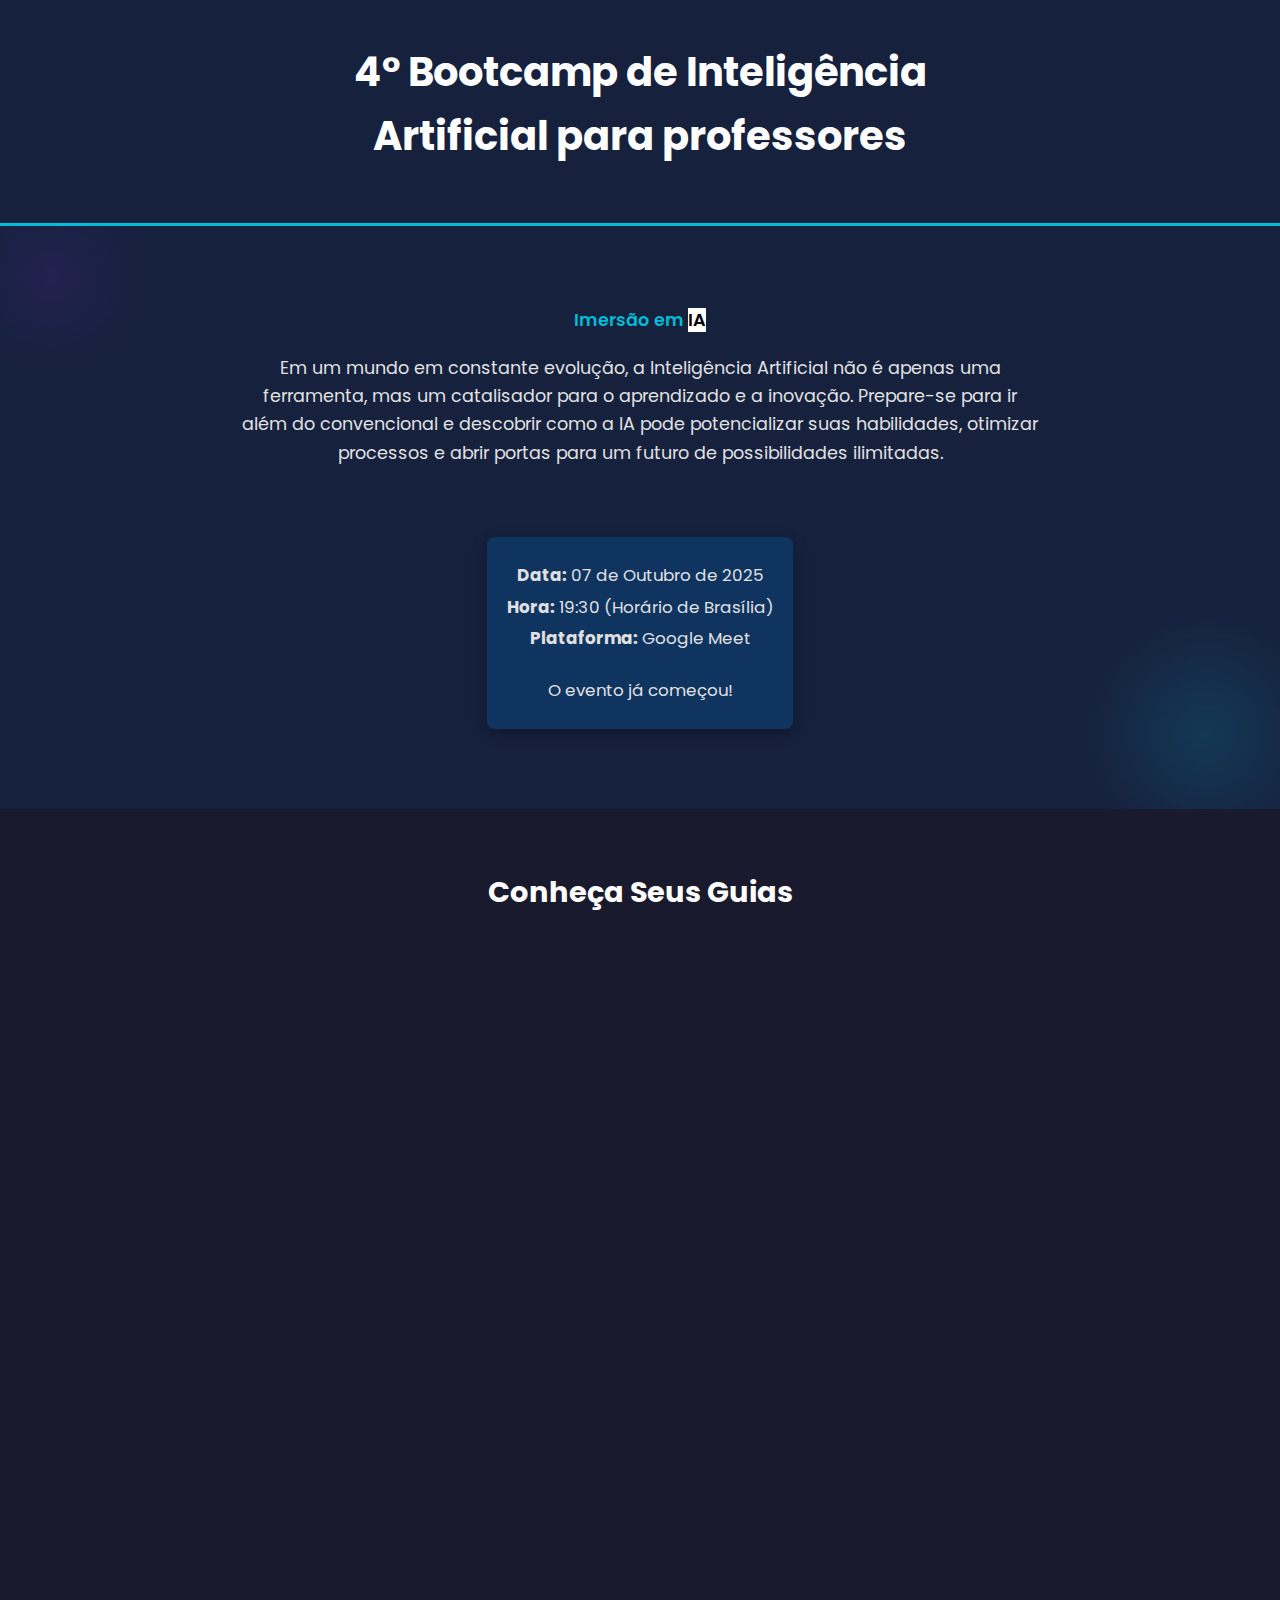
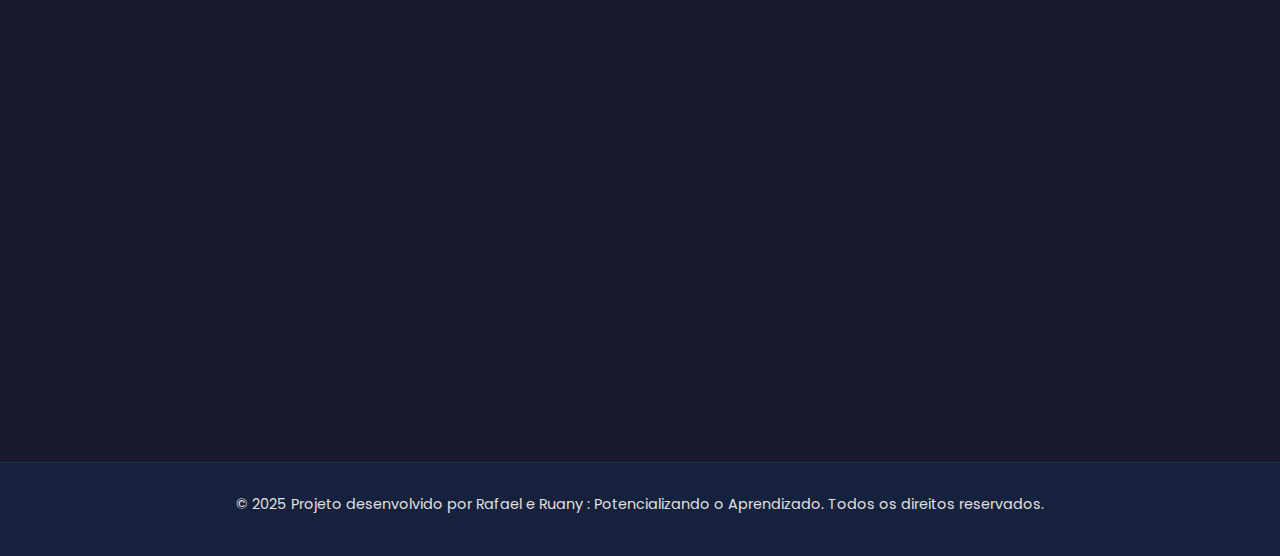
<file: index.html>
<!DOCTYPE html>
<html lang="pt-BR">
<head>
    <meta charset="UTF-8">
    <meta name="viewport" content="width=device-width, initial-scale=1.0">
    <title>Inscrição</title>
    <link rel="stylesheet" href="style.css">
    <link href="https://fonts.googleapis.com/css2?family=Poppins:wght@300;400;600;700&display=swap" rel="stylesheet">
</head>
<body>
    <header>
        <div class="container">
            <h1> 4° Bootcamp de Inteligência <br> Artificial para professores</h1>
        </div>
    </header>

    <main>
        <section class="hero">
            <div class="container">
                <p class="subtitle">Imersão em <mark style="background-color: white; color: black;">IA</mark></p>
                <h2>Inteligência Artificial - IA Ferramentas para potencilalizar o Conhecimento</h2>
                <p class="description">
                    Em um mundo em constante evolução, a Inteligência Artificial não é apenas uma ferramenta, mas um catalisador para o aprendizado e a inovação. Prepare-se para ir além do convencional e descobrir como a IA pode potencializar suas habilidades, otimizar processos e abrir portas para um futuro de possibilidades ilimitadas.
                </p>
                <div class="event-details">
                    <p><strong>Data:</strong> 07 de Outubro de 2025</p>
                    <p><strong>Hora:</strong> 19:30 (Horário de Brasília)</p>
                    <p><strong>Plataforma:</strong> Google Meet</p>
                    <div id="countdown" class="countdown"></div>
                </div>
            </div>
        </section>

        <section class="instructors">
            <div class="container">
                <h3>Conheça Seus Guias</h3>
                <div class="instructor-cards">
                    <div class="instructor-card">
                        <img src="ai-course-site/rafael_mendonca.png" alt="Rafael Mendonça">
                        <h4>Rafael Mendonça</h4>
                        <p>Estudante universitario da UFRA - Univerdade Feredal Rural da Amazonia.</p>
                    </div>
                    <div class="instructor-card">
                        <img src="/ai-course-site/ruany_borges_placeholder.png" alt="Ruany Borges">
                        <h4>Ruany Borges</h4>
                        <p>Estudante universitaria da UFRA - Univerdade Feredal Rural da Amazonia.</p>
                    </div>
                </div>
            </div>
        </section>

        <section class="cta">
            <div class="container">
                <h3>Não Perca Essa Oportunidade!</h3>
                <p>Cargahoraria de</p> <h2>25 horas! <br> com certificado </h2>
                <a href="https://forms.gle/L9H7WaX3T1n6osDEA" target="_blank" class="btn primary-btn">Inscreva-se Agora!</a>
                <p>Garanta sua vaga e comece a transformar seu trabalho com a Inteligência Artificial.</p>
                <p>Para garantir nosso certificado é <mark style="background-color: white; color: black;">obrigatório</mark> estar no nosso grupo de whatsapp</p>
                <a href="https://chat.whatsapp.com/EkFixxKFNgDFhCzkInbYLA" target="_blank" class="btn secondary-btn">Entrar nonosso Grupo do WhatsApp</a>
            </div>
        </section>
    </main>

    <footer>
        <div class="container">
            <p>&copy; 2025 Projeto desenvolvido por Rafael e Ruany : Potencializando o Aprendizado. Todos os direitos reservados.</p>
        </div>
    </footer>

    <script>
        // Animação de entrada suave para elementos
        const observerOptions = {
            threshold: 0.1,
            rootMargin: '0px 0px -50px 0px'
        };

        const observer = new IntersectionObserver((entries) => {
            entries.forEach(entry => {
                if (entry.isIntersecting) {
                    entry.target.style.opacity = '1';
                    entry.target.style.transform = 'translateY(0)';
                }
            });
        }, observerOptions);

        // Aplicar animação aos elementos
        document.addEventListener('DOMContentLoaded', () => {
            const animatedElements = document.querySelectorAll('.instructor-card, .cta, .event-details');
            
            animatedElements.forEach(el => {
                el.style.opacity = '0';
                el.style.transform = 'translateY(30px)';
                el.style.transition = 'opacity 0.6s ease, transform 0.6s ease';
                observer.observe(el);
            });

            // Efeito de digitação no título principal
            const mainTitle = document.querySelector('.hero h2');
            const originalText = mainTitle.textContent;
            mainTitle.textContent = '';
            
            let i = 0;
            const typeWriter = () => {
                if (i < originalText.length) {
                    mainTitle.textContent += originalText.charAt(i);
                    i++;
                    setTimeout(typeWriter, 50);
                }
            };
            
            setTimeout(typeWriter, 1000);

            // Contador regressivo para o evento
            const eventDate = new Date('2025-10-07T19:30:00-03:00');
            
            const updateCountdown = () => {
                const now = new Date();
                const timeLeft = eventDate - now;
                
                if (timeLeft > 0) {
                    const days = Math.floor(timeLeft / (1000 * 60 * 60 * 24));
                    const hours = Math.floor((timeLeft % (1000 * 60 * 60 * 24)) / (1000 * 60 * 60));
                    const minutes = Math.floor((timeLeft % (1000 * 60 * 60)) / (1000 * 60));
                    const seconds = Math.floor((timeLeft % (1000 * 60)) / 1000);
                    
                    const countdownElement = document.getElementById('countdown');
                    if (countdownElement) {
                        countdownElement.innerHTML = `
                            <div class="countdown-item">
                                <span class="countdown-number">${days}</span>
                                <span class="countdown-label">Dias</span>
                            </div>
                            <div class="countdown-item">
                                <span class="countdown-number">${hours}</span>
                                <span class="countdown-label">Horas</span>
                            </div>
                            <div class="countdown-item">
                                <span class="countdown-number">${minutes}</span>
                                <span class="countdown-label">Minutos</span>
                            </div>
                            <div class="countdown-item">
                                <span class="countdown-number">${seconds}</span>
                                <span class="countdown-label">Segundos</span>
                            </div>
                        `;
                    }
                } else {
                    const countdownElement = document.getElementById('countdown');
                    if (countdownElement) {
                        countdownElement.innerHTML = '<p>O evento já começou!</p>';
                    }
                }
            };
            
            // Atualizar contador a cada segundo
            setInterval(updateCountdown, 1000);
            updateCountdown();
        });

        // Efeito de partículas no fundo
        function createParticle() {
            const particle = document.createElement('div');
            particle.className = 'particle';
            particle.style.left = Math.random() * 100 + '%';
            particle.style.animationDuration = (Math.random() * 3 + 2) + 's';
            document.body.appendChild(particle);
            
            setTimeout(() => {
                particle.remove();
            }, 5000);
        }
        
        // Criar partículas periodicamente
        setInterval(createParticle, 300);
    </script>
</body>
</html>
</file>
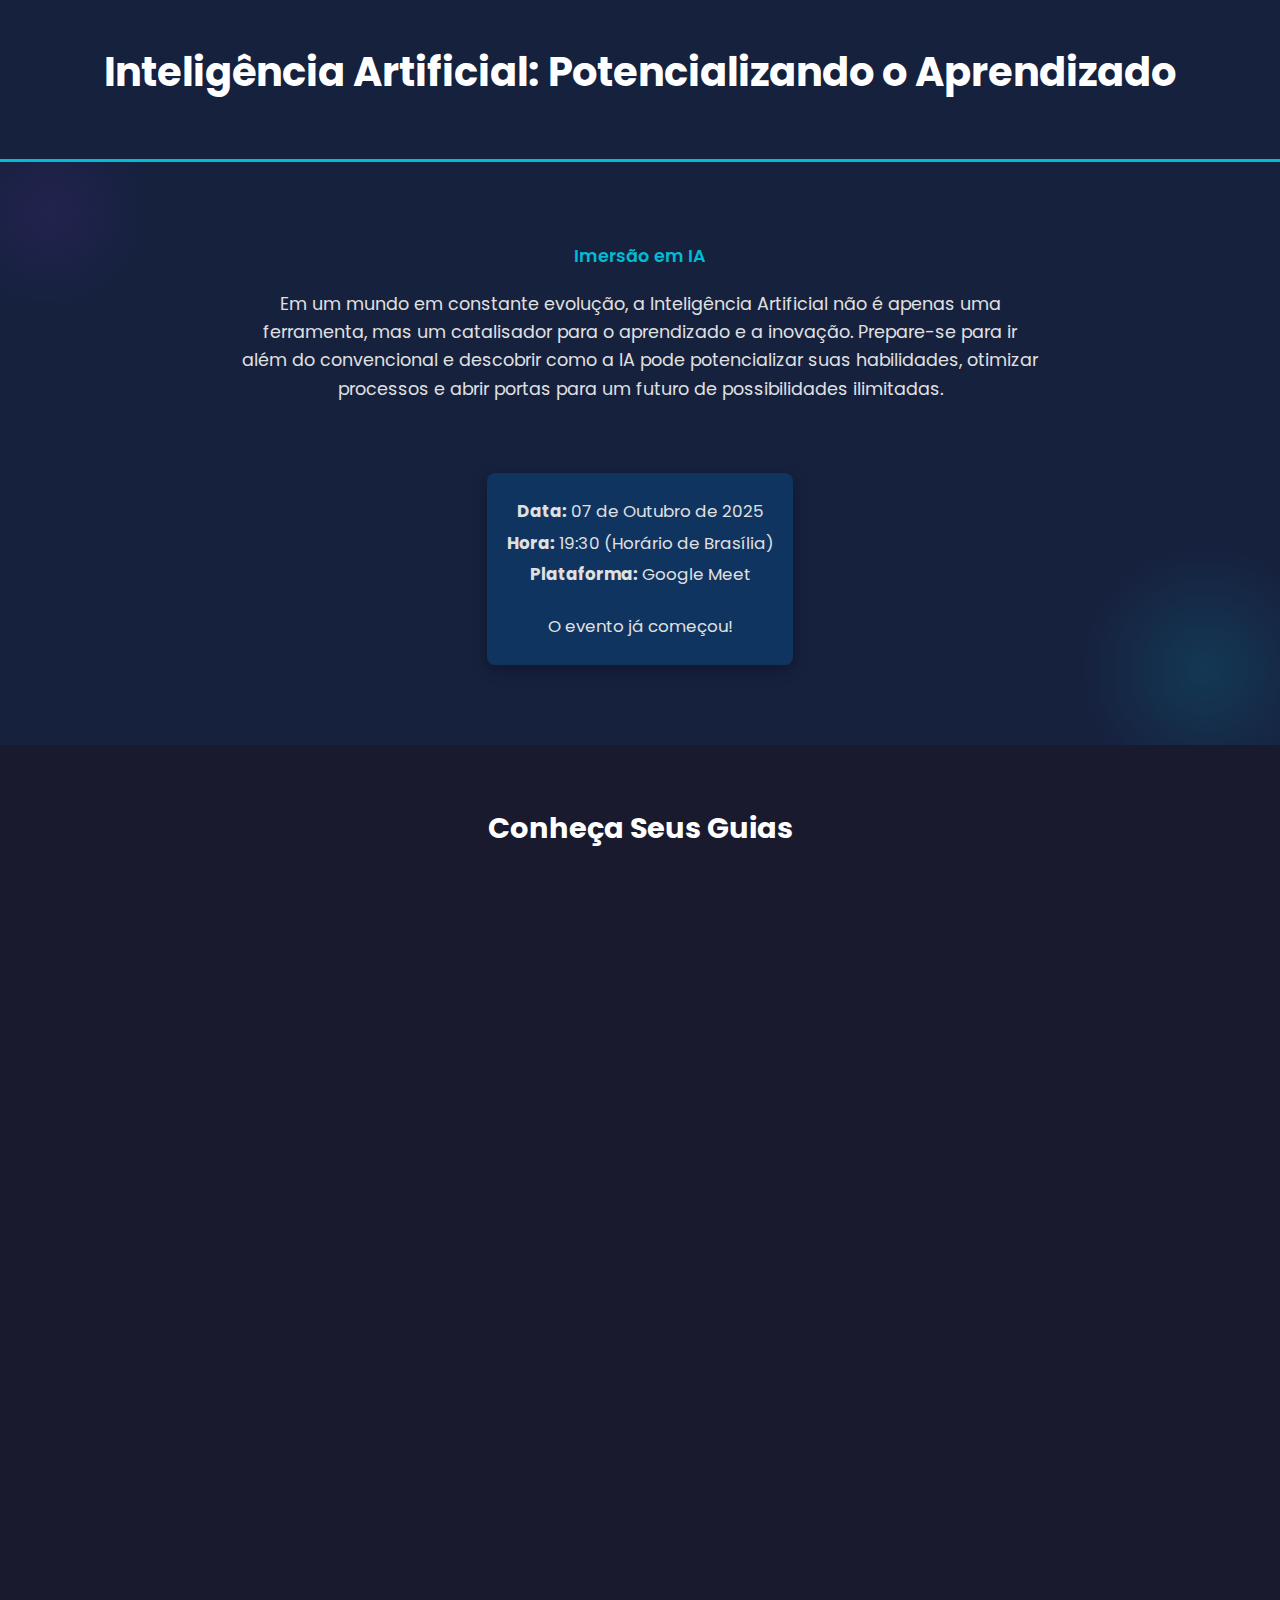
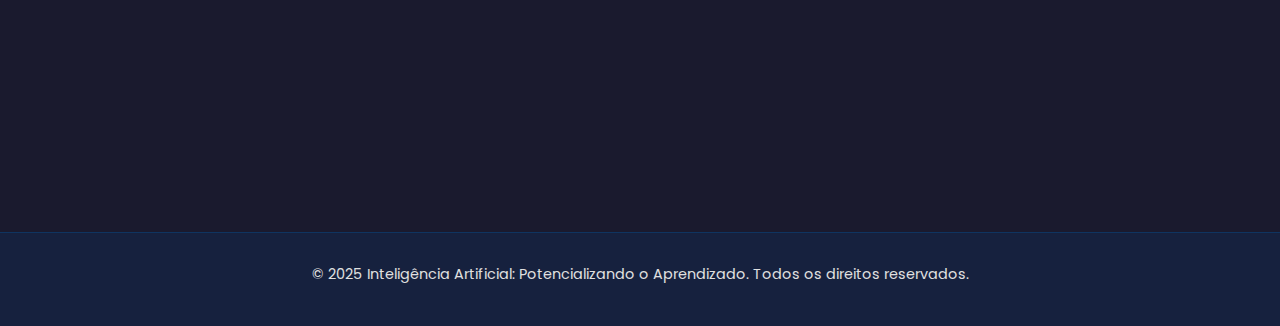
<file: ai-course-site/index.html>
<!DOCTYPE html>
<html lang="pt-BR">
<head>
    <meta charset="UTF-8">
    <meta name="viewport" content="width=device-width, initial-scale=1.0">
    <title>Inteligência Artificial: Potencializando o Aprendizado</title>
    <link rel="stylesheet" href="style.css">
    <link href="https://fonts.googleapis.com/css2?family=Poppins:wght@300;400;600;700&display=swap" rel="stylesheet">
</head>
<body>
    <header>
        <div class="container">
            <h1>Inteligência Artificial: Potencializando o Aprendizado</h1>
        </div>
    </header>

    <main>
        <section class="hero">
            <div class="container">
                <p class="subtitle">Imersão em IA</p>
                <h2>Desvende o Poder da IA para Transformar sua Jornada de Conhecimento</h2>
                <p class="description">
                    Em um mundo em constante evolução, a Inteligência Artificial não é apenas uma ferramenta, mas um catalisador para o aprendizado e a inovação. Prepare-se para ir além do convencional e descobrir como a IA pode potencializar suas habilidades, otimizar processos e abrir portas para um futuro de possibilidades ilimitadas.
                </p>
                <div class="event-details">
                    <p><strong>Data:</strong> 07 de Outubro de 2025</p>
                    <p><strong>Hora:</strong> 19:30 (Horário de Brasília)</p>
                    <p><strong>Plataforma:</strong> Google Meet</p>
                    <div id="countdown" class="countdown"></div>
                </div>
            </div>
        </section>

        <section class="instructors">
            <div class="container">
                <h3>Conheça Seus Guias</h3>
                <div class="instructor-cards">
                    <div class="instructor-card">
                        <img src="./rafael_mendonca.png" alt="Rafael Mendonça">
                        <h4>Rafael Mendonça</h4>
                        <p>Especialista em Machine Learning e Visão Computacional, com vasta experiência em projetos de IA aplicada.</p>
                    </div>
                    <div class="instructor-card">
                        <img src="./ruany_borges_placeholder.png" alt="Ruany Borges">
                        <h4>Ruany Borges</h4>
                        <p>Cientista de Dados e Engenheira de IA, focada em soluções inovadoras para otimização de aprendizado.</p>
                    </div>
                </div>
            </div>
        </section>

        <section class="cta">
            <div class="container">
                <h3>Não Perca Essa Oportunidade!</h3>
                <a href="https://forms.gle/L9H7WaX3T1n6osDEA" target="_blank" class="btn primary-btn">Inscreva-se Agora!</a>
                <p>Garanta sua vaga e comece a transformar seu futuro com a Inteligência Artificial.</p>
                <a href="https://chat.whatsapp.com/EkFixxKFNgDFhCzkInbYLA" target="_blank" class="btn secondary-btn">Entrar no Grupo do WhatsApp</a>
            </div>
        </section>
    </main>

    <footer>
        <div class="container">
            <p>&copy; 2025 Inteligência Artificial: Potencializando o Aprendizado. Todos os direitos reservados.</p>
        </div>
    </footer>

    <script>
        // Animação de entrada suave para elementos
        const observerOptions = {
            threshold: 0.1,
            rootMargin: '0px 0px -50px 0px'
        };

        const observer = new IntersectionObserver((entries) => {
            entries.forEach(entry => {
                if (entry.isIntersecting) {
                    entry.target.style.opacity = '1';
                    entry.target.style.transform = 'translateY(0)';
                }
            });
        }, observerOptions);

        // Aplicar animação aos elementos
        document.addEventListener('DOMContentLoaded', () => {
            const animatedElements = document.querySelectorAll('.instructor-card, .cta, .event-details');
            
            animatedElements.forEach(el => {
                el.style.opacity = '0';
                el.style.transform = 'translateY(30px)';
                el.style.transition = 'opacity 0.6s ease, transform 0.6s ease';
                observer.observe(el);
            });

            // Efeito de digitação no título principal
            const mainTitle = document.querySelector('.hero h2');
            const originalText = mainTitle.textContent;
            mainTitle.textContent = '';
            
            let i = 0;
            const typeWriter = () => {
                if (i < originalText.length) {
                    mainTitle.textContent += originalText.charAt(i);
                    i++;
                    setTimeout(typeWriter, 50);
                }
            };
            
            setTimeout(typeWriter, 1000);

            // Contador regressivo para o evento
            const eventDate = new Date('2025-10-07T19:30:00-03:00');
            
            const updateCountdown = () => {
                const now = new Date();
                const timeLeft = eventDate - now;
                
                if (timeLeft > 0) {
                    const days = Math.floor(timeLeft / (1000 * 60 * 60 * 24));
                    const hours = Math.floor((timeLeft % (1000 * 60 * 60 * 24)) / (1000 * 60 * 60));
                    const minutes = Math.floor((timeLeft % (1000 * 60 * 60)) / (1000 * 60));
                    const seconds = Math.floor((timeLeft % (1000 * 60)) / 1000);
                    
                    const countdownElement = document.getElementById('countdown');
                    if (countdownElement) {
                        countdownElement.innerHTML = `
                            <div class="countdown-item">
                                <span class="countdown-number">${days}</span>
                                <span class="countdown-label">Dias</span>
                            </div>
                            <div class="countdown-item">
                                <span class="countdown-number">${hours}</span>
                                <span class="countdown-label">Horas</span>
                            </div>
                            <div class="countdown-item">
                                <span class="countdown-number">${minutes}</span>
                                <span class="countdown-label">Minutos</span>
                            </div>
                            <div class="countdown-item">
                                <span class="countdown-number">${seconds}</span>
                                <span class="countdown-label">Segundos</span>
                            </div>
                        `;
                    }
                } else {
                    const countdownElement = document.getElementById('countdown');
                    if (countdownElement) {
                        countdownElement.innerHTML = '<p>O evento já começou!</p>';
                    }
                }
            };
            
            // Atualizar contador a cada segundo
            setInterval(updateCountdown, 1000);
            updateCountdown();
        });

        // Efeito de partículas no fundo
        function createParticle() {
            const particle = document.createElement('div');
            particle.className = 'particle';
            particle.style.left = Math.random() * 100 + '%';
            particle.style.animationDuration = (Math.random() * 3 + 2) + 's';
            document.body.appendChild(particle);
            
            setTimeout(() => {
                particle.remove();
            }, 5000);
        }
        
        // Criar partículas periodicamente
        setInterval(createParticle, 300);
    </script>
</body>
</html>
</file>
<file: style.css>
/* Variáveis CSS para cores */
:root {
    --dark-background: #1a1a2e;
    --dark-blue: #16213e;
    --light-blue: #0f3460;
    --accent-color: #00bcd4; /* Um ciano vibrante */
    --purple-accent: #8a2be2; /* Um roxo/lilás para detalhes */
    --text-color: #e0e0e0;
    --heading-color: #ffffff;
    --button-hover: #00e5ff;
}

/* Reset básico e tipografia */
* {
    margin: 0;
    padding: 0;
    box-sizing: border-box;
}

body {
    font-family: 'Poppins', sans-serif;
    background-color: var(--dark-background);
    color: var(--text-color);
    line-height: 1.6;
    -webkit-font-smoothing: antialiased;
    -moz-osx-font-smoothing: grayscale;
}

.container {
    max-width: 1200px;
    margin: 0 auto;
    padding: 0 20px;
}

h1, h2, h3, h4 {
    color: var(--heading-color);
    margin-bottom: 15px;
}

h1 {
    font-size: 2.5em;
    text-align: center;
    padding: 20px 0;
}

h2 {
    font-size: 2.2em;
    text-align: center;
    margin-bottom: 30px;
}

h3 {
    font-size: 1.8em;
    text-align: center;
    margin-bottom: 25px;
}

p {
    margin-bottom: 10px;
}

/* Header */
header {
    background-color: var(--dark-blue);
    padding: 20px 0;
    border-bottom: 3px solid var(--accent-color);
}

/* Hero Section */
.hero {
    background-color: var(--dark-blue);
    padding: 80px 0;
    text-align: center;
    position: relative;
    overflow: hidden;
}

.hero::before {
    content: '';
    position: absolute;
    top: -50px;
    left: -50px;
    width: 200px;
    height: 200px;
    background: radial-gradient(circle, var(--purple-accent) 0%, transparent 70%);
    opacity: 0.1;
    animation: float1 10s infinite ease-in-out;
}

.hero::after {
    content: '';
    position: absolute;
    bottom: -50px;
    right: -50px;
    width: 250px;
    height: 250px;
    background: radial-gradient(circle, var(--accent-color) 0%, transparent 70%);
    opacity: 0.15;
    animation: float2 12s infinite ease-in-out;
}

@keyframes float1 {
    0% { transform: translate(0, 0); }
    50% { transform: translate(20px, 20px); }
    100% { transform: translate(0, 0); }
}

@keyframes float2 {
    0% { transform: translate(0, 0); }
    50% { transform: translate(-20px, -20px); }
    100% { transform: translate(0, 0); }
}

.hero .subtitle {
    color: var(--accent-color);
    font-size: 1.1em;
    font-weight: 600;
    margin-bottom: 10px;
}

.hero h2 {
    font-size: 3em;
    margin-bottom: 20px;
    line-height: 1.2;
}

.hero .description {
    font-size: 1.1em;
    max-width: 800px;
    margin: 0 auto 40px auto;
}

.event-details {
    background-color: var(--light-blue);
    padding: 20px;
    border-radius: 8px;
    display: inline-block;
    margin-top: 30px;
    box-shadow: 0 5px 15px rgba(0, 0, 0, 0.3);
}

.event-details p {
    margin: 5px 0;
    font-size: 1.05em;
}

/* Instructors Section */
.instructors {
    padding: 60px 0;
    background-color: var(--dark-background);
}

.instructor-cards {
    display: flex;
    justify-content: center;
    gap: 40px;
    flex-wrap: wrap;
    margin-top: 40px;
}

.instructor-card {
    background-color: var(--dark-blue);
    padding: 30px;
    border-radius: 12px;
    text-align: center;
    width: 300px;
    box-shadow: 0 8px 20px rgba(0, 0, 0, 0.4);
    transition: transform 0.3s ease, box-shadow 0.3s ease;
    border: 1px solid var(--light-blue);
}

.instructor-card:hover {
    transform: translateY(-10px);
    box-shadow: 0 12px 25px rgba(0, 0, 0, 0.6);
}

.instructor-card img {
    width: 150px;
    height: 150px;
    border-radius: 50%;
    object-fit: cover;
    margin-bottom: 20px;
    border: 4px solid var(--accent-color);
    box-shadow: 0 0 15px rgba(0, 188, 212, 0.5);
}

.instructor-card h4 {
    font-size: 1.4em;
    margin-bottom: 10px;
}

.instructor-card p {
    font-size: 0.95em;
    color: var(--text-color);
}

/* CTA Section */
.cta {
    background-color: var(--light-blue);
    padding: 80px 0;
    text-align: center;
    border-top: 3px solid var(--purple-accent);
}

.cta h3 {
    font-size: 2.5em;
    margin-bottom: 30px;
}

.btn {
    display: inline-block;
    padding: 15px 30px;
    border-radius: 50px;
    text-decoration: none;
    font-weight: 700;
    font-size: 1.1em;
    margin: 10px;
    transition: background-color 0.3s ease, transform 0.3s ease, box-shadow 0.3s ease;
    box-shadow: 0 4px 10px rgba(0, 0, 0, 0.2);
}

.primary-btn {
    background-color: var(--accent-color);
    color: var(--dark-blue);
}

.primary-btn:hover {
    background-color: var(--button-hover);
    transform: translateY(-3px);
    box-shadow: 0 6px 15px rgba(0, 0, 0, 0.3);
}

.secondary-btn {
    background-color: var(--purple-accent);
    color: var(--heading-color);
}

.secondary-btn:hover {
    background-color: #9c4dff;
    transform: translateY(-3px);
    box-shadow: 0 6px 15px rgba(0, 0, 0, 0.3);
}

/* Footer */
footer {
    background-color: var(--dark-blue);
    color: var(--text-color);
    text-align: center;
    padding: 30px 0;
    font-size: 0.9em;
    border-top: 1px solid var(--light-blue);
}

/* Responsividade */
@media (max-width: 768px) {
    h1 {
        font-size: 2em;
    }

    .hero h2 {
        font-size: 2.5em;
    }

    .instructor-cards {
        flex-direction: column;
        align-items: center;
    }

    .instructor-card {
        width: 90%;
    }

    .cta h3 {
        font-size: 2em;
    }

    .btn {
        width: 90%;
        margin: 10px auto;
    }
}

@media (max-width: 480px) {
    h1 {
        font-size: 1.8em;
    }

    .hero h2 {
        font-size: 2em;
    }

    .hero .description {
        font-size: 1em;
    }

    .event-details {
        width: 100%;
        padding: 15px;
    }

    .btn {
        font-size: 1em;
        padding: 12px 20px;
    }
}

/* Contador regressivo */
.countdown {
    display: flex;
    justify-content: center;
    gap: 20px;
    margin-top: 20px;
    flex-wrap: wrap;
}

.countdown-item {
    text-align: center;
    background-color: var(--dark-background);
    padding: 15px;
    border-radius: 8px;
    min-width: 80px;
    border: 2px solid var(--accent-color);
}

.countdown-number {
    display: block;
    font-size: 2em;
    font-weight: 700;
    color: var(--accent-color);
    line-height: 1;
}

.countdown-label {
    display: block;
    font-size: 0.8em;
    color: var(--text-color);
    margin-top: 5px;
}

/* Partículas animadas */
.particle {
    position: fixed;
    width: 4px;
    height: 4px;
    background-color: var(--accent-color);
    border-radius: 50%;
    pointer-events: none;
    z-index: -1;
    animation: float-up linear infinite;
    opacity: 0.6;
}

@keyframes float-up {
    0% {
        transform: translateY(100vh) scale(0);
        opacity: 0;
    }
    10% {
        opacity: 0.6;
    }
    90% {
        opacity: 0.6;
    }
    100% {
        transform: translateY(-100px) scale(1);
        opacity: 0;
    }
}

/* Melhorias na responsividade do contador */
@media (max-width: 480px) {
    .countdown {
        gap: 10px;
    }
    
    .countdown-item {
        min-width: 60px;
        padding: 10px;
    }
    
    .countdown-number {
        font-size: 1.5em;
    }
    
    .countdown-label {
        font-size: 0.7em;
    }
}

/* Animações adicionais para melhorar a experiência */
.instructor-card {
    position: relative;
    overflow: hidden;
}

.instructor-card::before {
    content: '';
    position: absolute;
    top: -50%;
    left: -50%;
    width: 200%;
    height: 200%;
    background: linear-gradient(45deg, transparent, rgba(0, 188, 212, 0.1), transparent);
    transform: rotate(45deg);
    transition: transform 0.6s ease;
    z-index: 1;
}

.instructor-card:hover::before {
    transform: rotate(45deg) translate(50%, 50%);
}

.instructor-card > * {
    position: relative;
    z-index: 2;
}

/* Efeito de brilho nos botões */
.btn {
    position: relative;
    overflow: hidden;
}

.btn::before {
    content: '';
    position: absolute;
    top: 0;
    left: -100%;
    width: 100%;
    height: 100%;
    background: linear-gradient(90deg, transparent, rgba(255, 255, 255, 0.2), transparent);
    transition: left 0.5s ease;
}

.btn:hover::before {
    left: 100%;
}
</file>
<file: ai-course-site/style.css>
/* Variáveis CSS para cores */
:root {
    --dark-background: #1a1a2e;
    --dark-blue: #16213e;
    --light-blue: #0f3460;
    --accent-color: #00bcd4; /* Um ciano vibrante */
    --purple-accent: #8a2be2; /* Um roxo/lilás para detalhes */
    --text-color: #e0e0e0;
    --heading-color: #ffffff;
    --button-hover: #00e5ff;
}

/* Reset básico e tipografia */
* {
    margin: 0;
    padding: 0;
    box-sizing: border-box;
}

body {
    font-family: 'Poppins', sans-serif;
    background-color: var(--dark-background);
    color: var(--text-color);
    line-height: 1.6;
    -webkit-font-smoothing: antialiased;
    -moz-osx-font-smoothing: grayscale;
}

.container {
    max-width: 1200px;
    margin: 0 auto;
    padding: 0 20px;
}

h1, h2, h3, h4 {
    color: var(--heading-color);
    margin-bottom: 15px;
}

h1 {
    font-size: 2.5em;
    text-align: center;
    padding: 20px 0;
}

h2 {
    font-size: 2.2em;
    text-align: center;
    margin-bottom: 30px;
}

h3 {
    font-size: 1.8em;
    text-align: center;
    margin-bottom: 25px;
}

p {
    margin-bottom: 10px;
}

/* Header */
header {
    background-color: var(--dark-blue);
    padding: 20px 0;
    border-bottom: 3px solid var(--accent-color);
}

/* Hero Section */
.hero {
    background-color: var(--dark-blue);
    padding: 80px 0;
    text-align: center;
    position: relative;
    overflow: hidden;
}

.hero::before {
    content: '';
    position: absolute;
    top: -50px;
    left: -50px;
    width: 200px;
    height: 200px;
    background: radial-gradient(circle, var(--purple-accent) 0%, transparent 70%);
    opacity: 0.1;
    animation: float1 10s infinite ease-in-out;
}

.hero::after {
    content: '';
    position: absolute;
    bottom: -50px;
    right: -50px;
    width: 250px;
    height: 250px;
    background: radial-gradient(circle, var(--accent-color) 0%, transparent 70%);
    opacity: 0.15;
    animation: float2 12s infinite ease-in-out;
}

@keyframes float1 {
    0% { transform: translate(0, 0); }
    50% { transform: translate(20px, 20px); }
    100% { transform: translate(0, 0); }
}

@keyframes float2 {
    0% { transform: translate(0, 0); }
    50% { transform: translate(-20px, -20px); }
    100% { transform: translate(0, 0); }
}

.hero .subtitle {
    color: var(--accent-color);
    font-size: 1.1em;
    font-weight: 600;
    margin-bottom: 10px;
}

.hero h2 {
    font-size: 3em;
    margin-bottom: 20px;
    line-height: 1.2;
}

.hero .description {
    font-size: 1.1em;
    max-width: 800px;
    margin: 0 auto 40px auto;
}

.event-details {
    background-color: var(--light-blue);
    padding: 20px;
    border-radius: 8px;
    display: inline-block;
    margin-top: 30px;
    box-shadow: 0 5px 15px rgba(0, 0, 0, 0.3);
}

.event-details p {
    margin: 5px 0;
    font-size: 1.05em;
}

/* Instructors Section */
.instructors {
    padding: 60px 0;
    background-color: var(--dark-background);
}

.instructor-cards {
    display: flex;
    justify-content: center;
    gap: 40px;
    flex-wrap: wrap;
    margin-top: 40px;
}

.instructor-card {
    background-color: var(--dark-blue);
    padding: 30px;
    border-radius: 12px;
    text-align: center;
    width: 300px;
    box-shadow: 0 8px 20px rgba(0, 0, 0, 0.4);
    transition: transform 0.3s ease, box-shadow 0.3s ease;
    border: 1px solid var(--light-blue);
}

.instructor-card:hover {
    transform: translateY(-10px);
    box-shadow: 0 12px 25px rgba(0, 0, 0, 0.6);
}

.instructor-card img {
    width: 150px;
    height: 150px;
    border-radius: 50%;
    object-fit: cover;
    margin-bottom: 20px;
    border: 4px solid var(--accent-color);
    box-shadow: 0 0 15px rgba(0, 188, 212, 0.5);
}

.instructor-card h4 {
    font-size: 1.4em;
    margin-bottom: 10px;
}

.instructor-card p {
    font-size: 0.95em;
    color: var(--text-color);
}

/* CTA Section */
.cta {
    background-color: var(--light-blue);
    padding: 80px 0;
    text-align: center;
    border-top: 3px solid var(--purple-accent);
}

.cta h3 {
    font-size: 2.5em;
    margin-bottom: 30px;
}

.btn {
    display: inline-block;
    padding: 15px 30px;
    border-radius: 50px;
    text-decoration: none;
    font-weight: 700;
    font-size: 1.1em;
    margin: 10px;
    transition: background-color 0.3s ease, transform 0.3s ease, box-shadow 0.3s ease;
    box-shadow: 0 4px 10px rgba(0, 0, 0, 0.2);
}

.primary-btn {
    background-color: var(--accent-color);
    color: var(--dark-blue);
}

.primary-btn:hover {
    background-color: var(--button-hover);
    transform: translateY(-3px);
    box-shadow: 0 6px 15px rgba(0, 0, 0, 0.3);
}

.secondary-btn {
    background-color: var(--purple-accent);
    color: var(--heading-color);
}

.secondary-btn:hover {
    background-color: #9c4dff;
    transform: translateY(-3px);
    box-shadow: 0 6px 15px rgba(0, 0, 0, 0.3);
}

/* Footer */
footer {
    background-color: var(--dark-blue);
    color: var(--text-color);
    text-align: center;
    padding: 30px 0;
    font-size: 0.9em;
    border-top: 1px solid var(--light-blue);
}

/* Responsividade */
@media (max-width: 768px) {
    h1 {
        font-size: 2em;
    }

    .hero h2 {
        font-size: 2.5em;
    }

    .instructor-cards {
        flex-direction: column;
        align-items: center;
    }

    .instructor-card {
        width: 90%;
    }

    .cta h3 {
        font-size: 2em;
    }

    .btn {
        width: 90%;
        margin: 10px auto;
    }
}

@media (max-width: 480px) {
    h1 {
        font-size: 1.8em;
    }

    .hero h2 {
        font-size: 2em;
    }

    .hero .description {
        font-size: 1em;
    }

    .event-details {
        width: 100%;
        padding: 15px;
    }

    .btn {
        font-size: 1em;
        padding: 12px 20px;
    }
}

/* Contador regressivo */
.countdown {
    display: flex;
    justify-content: center;
    gap: 20px;
    margin-top: 20px;
    flex-wrap: wrap;
}

.countdown-item {
    text-align: center;
    background-color: var(--dark-background);
    padding: 15px;
    border-radius: 8px;
    min-width: 80px;
    border: 2px solid var(--accent-color);
}

.countdown-number {
    display: block;
    font-size: 2em;
    font-weight: 700;
    color: var(--accent-color);
    line-height: 1;
}

.countdown-label {
    display: block;
    font-size: 0.8em;
    color: var(--text-color);
    margin-top: 5px;
}

/* Partículas animadas */
.particle {
    position: fixed;
    width: 4px;
    height: 4px;
    background-color: var(--accent-color);
    border-radius: 50%;
    pointer-events: none;
    z-index: -1;
    animation: float-up linear infinite;
    opacity: 0.6;
}

@keyframes float-up {
    0% {
        transform: translateY(100vh) scale(0);
        opacity: 0;
    }
    10% {
        opacity: 0.6;
    }
    90% {
        opacity: 0.6;
    }
    100% {
        transform: translateY(-100px) scale(1);
        opacity: 0;
    }
}

/* Melhorias na responsividade do contador */
@media (max-width: 480px) {
    .countdown {
        gap: 10px;
    }
    
    .countdown-item {
        min-width: 60px;
        padding: 10px;
    }
    
    .countdown-number {
        font-size: 1.5em;
    }
    
    .countdown-label {
        font-size: 0.7em;
    }
}

/* Animações adicionais para melhorar a experiência */
.instructor-card {
    position: relative;
    overflow: hidden;
}

.instructor-card::before {
    content: '';
    position: absolute;
    top: -50%;
    left: -50%;
    width: 200%;
    height: 200%;
    background: linear-gradient(45deg, transparent, rgba(0, 188, 212, 0.1), transparent);
    transform: rotate(45deg);
    transition: transform 0.6s ease;
    z-index: 1;
}

.instructor-card:hover::before {
    transform: rotate(45deg) translate(50%, 50%);
}

.instructor-card > * {
    position: relative;
    z-index: 2;
}

/* Efeito de brilho nos botões */
.btn {
    position: relative;
    overflow: hidden;
}

.btn::before {
    content: '';
    position: absolute;
    top: 0;
    left: -100%;
    width: 100%;
    height: 100%;
    background: linear-gradient(90deg, transparent, rgba(255, 255, 255, 0.2), transparent);
    transition: left 0.5s ease;
}

.btn:hover::before {
    left: 100%;
}
</file>
